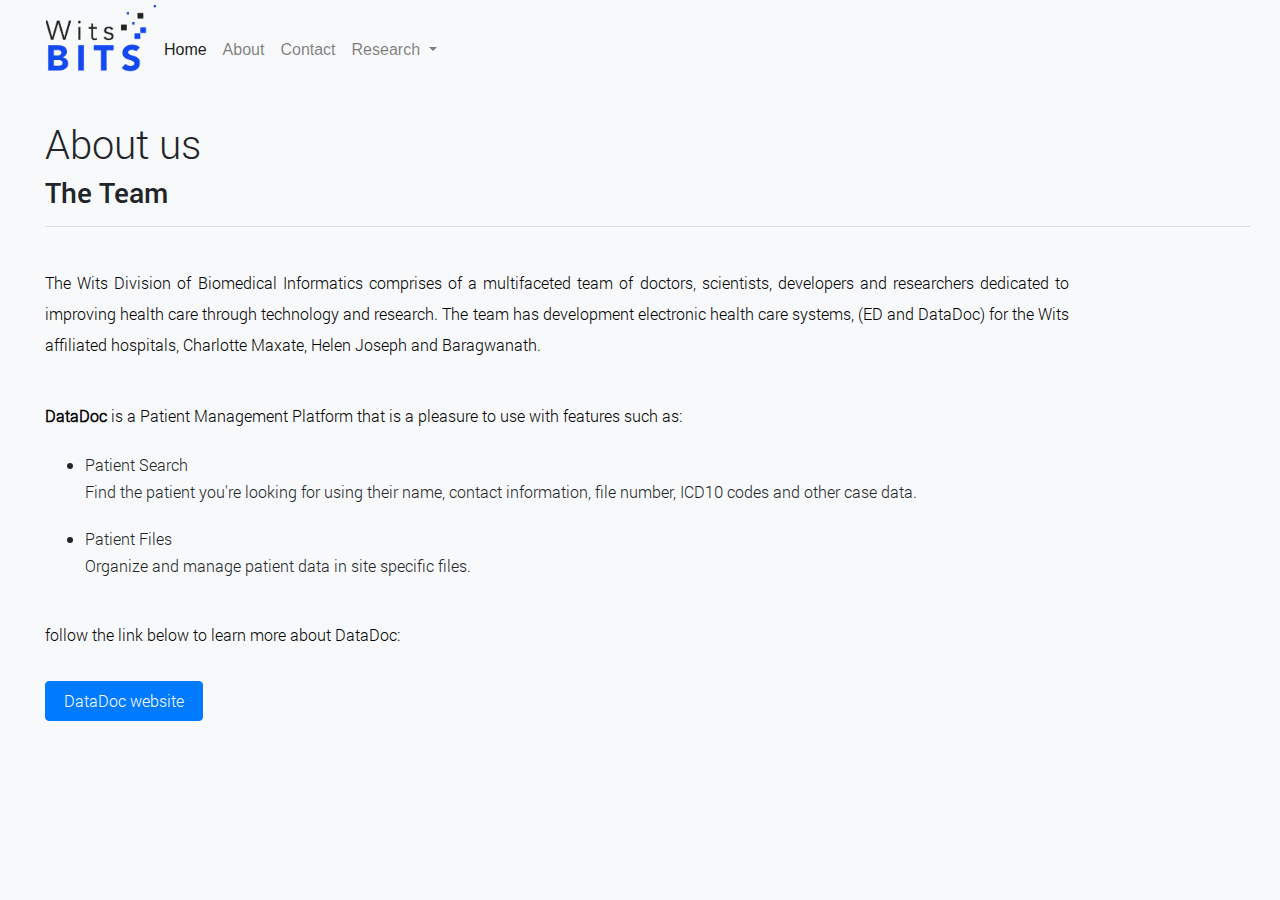
<file: about.html>
<!DOCTYPE html>
<html>

<head>
  <meta name=" theme-color" content="#f8f9fa">
  <link rel="stylesheet" href="css/index.css" />
  <link rel="stylesheet" href="css/animate.css" />
  <link rel="icon" href="images/icon.png" />
  <title>WitsBits - About us</title>
  <script type="text/javascript" src="js/Jquery.js"></script>
  <script type="text/javascript" src="js/index.js"></script>
  <meta name="theme-color" content="#063C56" />
  <meta name="viewport" content="width=device-width, initial-scale=1.0">
  <!--bootstrap-->
  <link rel="stylesheet" href="https://stackpath.bootstrapcdn.com/bootstrap/4.4.1/css/bootstrap.min.css"
    integrity="sha384-Vkoo8x4CGsO3+Hhxv8T/Q5PaXtkKtu6ug5TOeNV6gBiFeWPGFN9MuhOf23Q9Ifjh" crossorigin="anonymous">
  <script src="https://code.jquery.com/jquery-3.4.1.slim.min.js"
    integrity="sha384-J6qa4849blE2+poT4WnyKhv5vZF5SrPo0iEjwBvKU7imGFAV0wwj1yYfoRSJoZ+n" crossorigin="anonymous">
  </script>
  <script src="https://cdn.jsdelivr.net/npm/popper.js@1.16.0/dist/umd/popper.min.js"
    integrity="sha384-Q6E9RHvbIyZFJoft+2mJbHaEWldlvI9IOYy5n3zV9zzTtmI3UksdQRVvoxMfooAo" crossorigin="anonymous">
  </script>
  <script src="https://stackpath.bootstrapcdn.com/bootstrap/4.4.1/js/bootstrap.min.js"
    integrity="sha384-wfSDF2E50Y2D1uUdj0O3uMBJnjuUD4Ih7YwaYd1iqfktj0Uod8GCExl3Og8ifwB6" crossorigin="anonymous">
  </script>
  <!-- Global site tag (gtag.js) - Google Analytics -->
  <script async src="https://www.googletagmanager.com/gtag/js?id=UA-151911858-1"></script>
  <script>
    window.dataLayer = window.dataLayer || [];

    function gtag() {
      dataLayer.push(arguments);
    }
    gtag('js', new Date());

    gtag('config', 'UA-151911858-1');
  </script>

</head>

<body>

  <div id="Content">

    <!--navigation bar-->
    <nav class="navbar navbar-expand-lg navbar-light bg-light">
      <!-- <a class="navbar-brand" href="#">Navbar</a> -->
      <a href="index.html"><img src="images/logo-stacked.png" alt="WitsBITS Stacked logo" class="logo"></a>
      <button class="navbar-toggler" type="button" data-toggle="collapse" data-target="#navbarNavDropdown"
        aria-controls="navbarNavDropdown" aria-expanded="false" aria-label="Toggle navigation">
        <span class="navbar-toggler-icon"></span>
      </button>
      <div class="collapse navbar-collapse" id="navbarNavDropdown">
        <ul class="navbar-nav">
          <li class="nav-item active">
            <a class="nav-link" href="index.html">Home<span class="sr-only">(current)</span></a>
          </li>
          <li class="nav-item">
            <a class="nav-link" href="about.html">About</a>
          </li>
          <li class="nav-item">
            <a class="nav-link" href="Contact.html">Contact</a>
          </li>
          <li class="nav-item dropdown">
            <a class="nav-link dropdown-toggle" href="#" id="navbarDropdownMenuLink" role="button"
              data-toggle="dropdown" aria-haspopup="true" aria-expanded="false">
              Research
            </a>
            <div class="dropdown-menu" aria-labelledby="navbarDropdownMenuLink">
              <a class="dropdown-item" href="clinical.html">Clinical Research</a>
              <a class="dropdown-item" href="research.html">Research Informatics</a>
              <!-- <a class="dropdown-item" href="#">Something else here</a> -->
            </div>
          </li>
        </ul>
      </div>
    </nav>

    <!--  <div class="topBar"> 
            <div class="wrapper">
                <img src="images/logo-horisontal.png" class="logo">
                <div id="dropdown">
                    <button id="mobileMenu">Menu</button>
                    <ul id='menu'>
                        <li onclick='document.location = "index.html" '>Home</li>
                        <li class='current'>About</li>
                        <li onclick='document.location = "clinical.html" '>Clinical</li>
                        <li  onclick='document.location = "research.html" '>Research</li>
                        <li  onclick='document.location = "Contact.html" '>Contact</li>
                    </ul>
                </div>
            </div>
        </div>-->

    <div class="wrapper">

      <div id="Research">
        <p></p>
        <h1 class="sliderTitle aboutHeading">About us</h1>
        <h3>The Team</h3>
        <hr>
        <p class="normalText">
          The Wits Division of Biomedical Informatics comprises of a multifaceted team of doctors, scientists,
          developers and researchers dedicated to
          improving health care through technology and
          research.
          The team has development electronic
          health care systems, (ED and DataDoc) for the Wits affiliated hospitals,
          Charlotte Maxate, Helen Joseph and Baragwanath.
        </p>

        <p class="normalText">
          <b>DataDoc</b> is a Patient Management Platform that is a pleasure to use with features such as:<br />

          <ul>
            <li>Patient Search</li>
            Find the patient you're looking for using their name, contact information, file number, ICD10 codes and
            other case data.
            <li>Patient Files</li>
            Organize and manage patient data in site specific files.
          </ul>
        </p>

        <p class="normalText">
          follow the link below to learn more about DataDoc:<br /><br />
          <a href="https://www.ebisu.co.za/" target="_blank"><button class="btn btn-primary">DataDoc
              website</button></a><br /><br /><br />
        </p>
      </div>



    </div>
  </div>

</body>

</html>
</file>
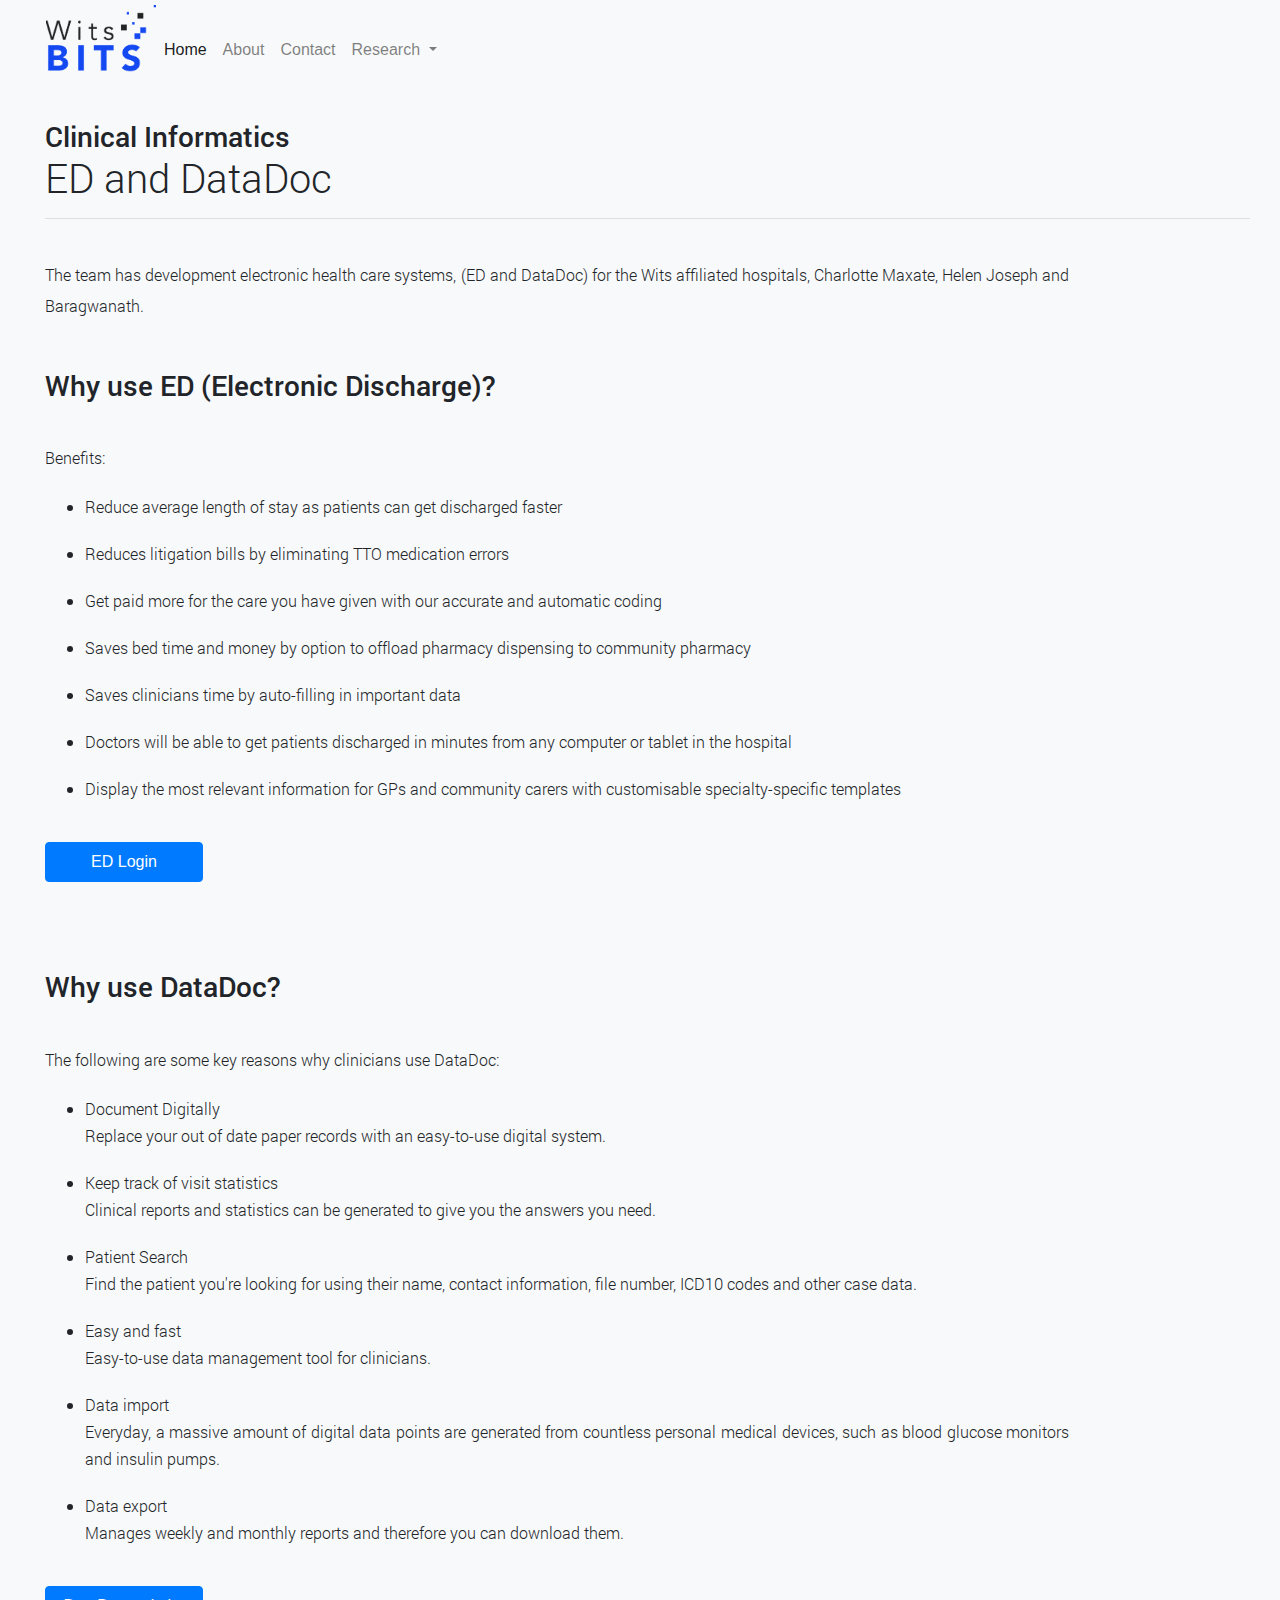
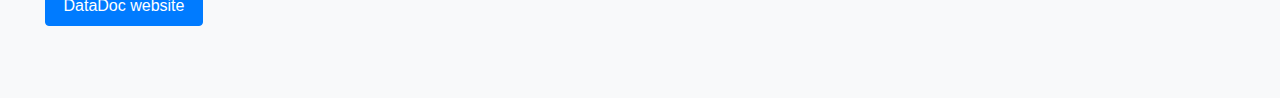
<file: clinical.html>
<!DOCTYPE html>
<html>

<head>
    <meta name=" theme-color" content="#f8f9fa">
    <link rel="stylesheet" href="css/index.css" />
    <link rel="stylesheet" href="css/animate.css" />
    <link rel="icon" href="images/icon.png" />
    <title>WitsBits - Clinical Informatics</title>
    <script type="text/javascript" src="js/Jquery.js"></script>
    <script type="text/javascript" src="js/index.js"></script>
    <meta name="theme-color" content="#063C56" />
    <meta name="viewport" content="width=device-width, initial-scale=1.0">
    <!--bootstrap-->
    <link rel="stylesheet" href="https://stackpath.bootstrapcdn.com/bootstrap/4.4.1/css/bootstrap.min.css"
        integrity="sha384-Vkoo8x4CGsO3+Hhxv8T/Q5PaXtkKtu6ug5TOeNV6gBiFeWPGFN9MuhOf23Q9Ifjh" crossorigin="anonymous">
    <script src="https://code.jquery.com/jquery-3.4.1.slim.min.js"
        integrity="sha384-J6qa4849blE2+poT4WnyKhv5vZF5SrPo0iEjwBvKU7imGFAV0wwj1yYfoRSJoZ+n" crossorigin="anonymous">
    </script>
    <script src="https://cdn.jsdelivr.net/npm/popper.js@1.16.0/dist/umd/popper.min.js"
        integrity="sha384-Q6E9RHvbIyZFJoft+2mJbHaEWldlvI9IOYy5n3zV9zzTtmI3UksdQRVvoxMfooAo" crossorigin="anonymous">
    </script>
    <script src="https://stackpath.bootstrapcdn.com/bootstrap/4.4.1/js/bootstrap.min.js"
        integrity="sha384-wfSDF2E50Y2D1uUdj0O3uMBJnjuUD4Ih7YwaYd1iqfktj0Uod8GCExl3Og8ifwB6" crossorigin="anonymous">
    </script>
    <!-- Global site tag (gtag.js) - Google Analytics -->
    <script async src="https://www.googletagmanager.com/gtag/js?id=UA-151911858-1"></script>
    <script>
        window.dataLayer = window.dataLayer || [];

        function gtag() {
            dataLayer.push(arguments);
        }
        gtag('js', new Date());

        gtag('config', 'UA-151911858-1');
    </script>
</head>

<body>


    <div id="Content">



        <!--navigation bar-->
        <nav class="navbar navbar-expand-lg navbar-light bg-light">
            <!-- <a class="navbar-brand" href="#">Navbar</a> -->
            <a href="index.html"><img src="images/logo-stacked.png" alt="WitsBITS Stacked logo" class="logo"></a>
            <button class="navbar-toggler" type="button" data-toggle="collapse" data-target="#navbarNavDropdown"
                aria-controls="navbarNavDropdown" aria-expanded="false" aria-label="Toggle navigation">
                <span class="navbar-toggler-icon"></span>
            </button>
            <div class="collapse navbar-collapse" id="navbarNavDropdown">
                <ul class="navbar-nav">
                    <li class="nav-item active">
                        <a class="nav-link" href="#">Home<span class="sr-only">(current)</span></a>
                    </li>
                    <li class="nav-item">
                        <a class="nav-link" href="about.html">About</a>
                    </li>
                    <li class="nav-item">
                        <a class="nav-link" href="Contact.html">Contact</a>
                    </li>
                    <li class="nav-item dropdown">
                        <a class="nav-link dropdown-toggle" href="#" id="navbarDropdownMenuLink" role="button"
                            data-toggle="dropdown" aria-haspopup="true" aria-expanded="false">
                            Research
                        </a>
                        <div class="dropdown-menu" aria-labelledby="navbarDropdownMenuLink">
                            <a class="dropdown-item" href="clinical.html">Clinical Research</a>
                            <a class="dropdown-item" href="research.html">Research Informatics</a>
                            <!-- <a class="dropdown-item" href="#">Something else here</a> -->
                        </div>
                    </li>
                </ul>
            </div>
        </nav>



        <div class="wrapper">

            <div id="Research">
                <p></p>
                <h3>Clinical Informatics</h3>
                <h1>ED and DataDoc</h1>
                <hr>
                <p>
                    The team has development electronic
                    health care systems, (ED and DataDoc) for the Wits affiliated hospitals,
                    Charlotte Maxate, Helen Joseph and Baragwanath.
                </p><br /><br />


                <h3>Why use ED (Electronic Discharge)?</h3>
                <p>

                    Benefits:
                    <ul>
                        <li>Reduce average length of stay as patients can get discharged faster</li>

                        <li>Reduces litigation bills by eliminating TTO medication errors</li>

                        <li>Get paid more for the care you have given with our accurate and automatic coding</li>

                        <li>Saves bed time and money by option to offload pharmacy dispensing to community pharmacy</li>

                        <li>Saves clinicians time by auto-filling in important data</li>

                        <li>Doctors will be able to get patients discharged in minutes from any computer or tablet in
                            the hospital</li>

                        <li>Display the most relevant information for GPs and community carers with customisable
                            specialty-specific templates</li>
                    </ul>

                    <br>
                    <a href="https://dischargedb.core.wits.ac.za/" target="_blank"><button class="btn btn-primary">ED
                            Login</button></a>
                </p>
                <br /><br />

                <h3>Why use DataDoc?</h3>
                <p>
                    The following are some key reasons why clinicians use DataDoc:
                    <ul>

                        <li>Document Digitally</li>
                        Replace your out of date paper records with an easy-to-use digital system.

                        <li>Keep track of visit statistics</li>
                        Clinical reports and statistics can be generated to give you the answers you need.

                        <li>Patient Search</li>
                        Find the patient you're looking for using their name, contact information, file number, ICD10
                        codes and other case data.

                        <li>Easy and fast</li>
                        Easy-to-use data management tool for clinicians.

                        <li>Data import</li>
                        Everyday, a massive amount of digital data points are generated from countless personal medical
                        devices, such as blood glucose monitors and insulin pumps.

                        <li>Data export</li>
                        Manages weekly and monthly reports and therefore you can download them.
                    </ul>

                    <br />
                    <a href="https://www.ebisu.co.za/" target="_blank"><button class="btn btn-primary">DataDoc
                            website</button></a><br /><br /><br /><br />
                </p>
            </div>



        </div>
    </div>

</body>

</html>
</file>
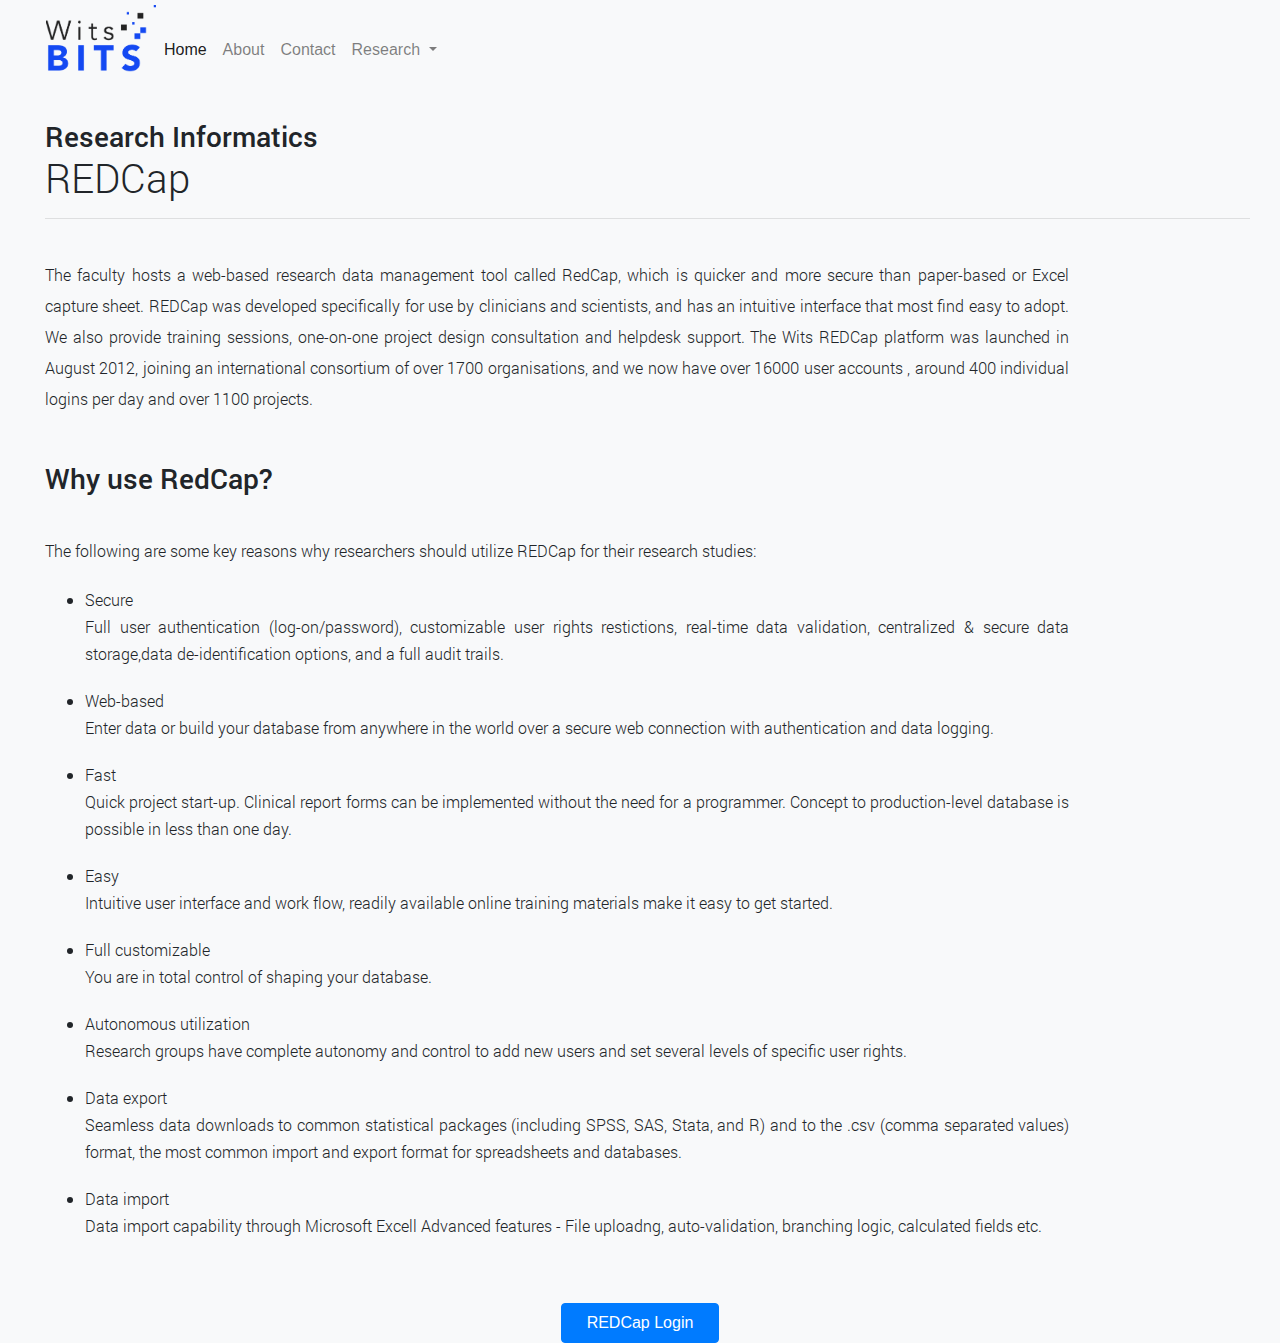
<file: research.html>
<!DOCTYPE html>
<html>

<head>
    <meta name=" theme-color" content="#f8f9fa">
    <link rel="stylesheet" href="css/index.css" />
    <link rel="stylesheet" href="css/animate.css" />
    <link rel="icon" href="images/icon.png" />
    <title>WitsBits -Research Informatics</title>
    <script type="text/javascript" src="js/Jquery.js"></script>
    <script type="text/javascript" src="js/index.js"></script>
    <meta name="theme-color" content="#063C56" />
    <meta name="viewport" content="width=device-width, initial-scale=1.0">
    <!--bootstrap-->
    <link rel="stylesheet" href="https://stackpath.bootstrapcdn.com/bootstrap/4.4.1/css/bootstrap.min.css"
        integrity="sha384-Vkoo8x4CGsO3+Hhxv8T/Q5PaXtkKtu6ug5TOeNV6gBiFeWPGFN9MuhOf23Q9Ifjh" crossorigin="anonymous">
    <script src="https://code.jquery.com/jquery-3.4.1.slim.min.js"
        integrity="sha384-J6qa4849blE2+poT4WnyKhv5vZF5SrPo0iEjwBvKU7imGFAV0wwj1yYfoRSJoZ+n" crossorigin="anonymous">
    </script>
    <script src="https://cdn.jsdelivr.net/npm/popper.js@1.16.0/dist/umd/popper.min.js"
        integrity="sha384-Q6E9RHvbIyZFJoft+2mJbHaEWldlvI9IOYy5n3zV9zzTtmI3UksdQRVvoxMfooAo" crossorigin="anonymous">
    </script>
    <script src="https://stackpath.bootstrapcdn.com/bootstrap/4.4.1/js/bootstrap.min.js"
        integrity="sha384-wfSDF2E50Y2D1uUdj0O3uMBJnjuUD4Ih7YwaYd1iqfktj0Uod8GCExl3Og8ifwB6" crossorigin="anonymous">
    </script>
    <!-- Global site tag (gtag.js) - Google Analytics -->
    <script async src="https://www.googletagmanager.com/gtag/js?id=UA-151911858-1"></script>
    <script>
        window.dataLayer = window.dataLayer || [];

        function gtag() {
            dataLayer.push(arguments);
        }
        gtag('js', new Date());

        gtag('config', 'UA-151911858-1');
    </script>

</head>

<body>


    <div id="Content">
        <!--navigation bar-->
        <nav class="navbar navbar-expand-lg navbar-light bg-light">
            <!-- <a class="navbar-brand" href="#">Navbar</a> -->
            <a href="index.html"><img src="images/logo-stacked.png" alt="WitsBITS Stacked logo" class="logo"></a>
            <button class="navbar-toggler" type="button" data-toggle="collapse" data-target="#navbarNavDropdown"
                aria-controls="navbarNavDropdown" aria-expanded="false" aria-label="Toggle navigation">
                <span class="navbar-toggler-icon"></span>
            </button>
            <div class="collapse navbar-collapse" id="navbarNavDropdown">
                <ul class="navbar-nav">
                    <li class="nav-item active">
                        <a class="nav-link" href="index.html">Home<span class="sr-only">(current)</span></a>
                    </li>
                    <li class="nav-item">
                        <a class="nav-link" href="about.html">About</a>
                    </li>
                    <li class="nav-item">
                        <a class="nav-link" href="Contact.html">Contact</a>
                    </li>
                    <li class="nav-item dropdown">
                        <a class="nav-link dropdown-toggle" href="#" id="navbarDropdownMenuLink" role="button"
                            data-toggle="dropdown" aria-haspopup="true" aria-expanded="false">
                            Research
                        </a>
                        <div class="dropdown-menu" aria-labelledby="navbarDropdownMenuLink">
                            <a class="dropdown-item" href="clinical.html">Clinical Research</a>
                            <a class="dropdown-item" href="research.html">Research Informatics</a>
                            <!-- <a class="dropdown-item" href="#">Something else here</a> -->
                        </div>
                    </li>
                </ul>
            </div>
        </nav>

        <div class="wrapper">

            <div id="Research">
                <p></p>
                <h3>Research Informatics</h3>
                <h1>REDCap</h1>
                <hr>
                <p>
                    The faculty hosts a web-based research data
                    management tool called RedCap, which is quicker
                    and more secure than paper-based or Excel
                    capture sheet.

                    REDCap was developed specifically for use
                    by clinicians and scientists, and has an intuitive
                    interface that most find easy to adopt. We also
                    provide training sessions, one-on-one project
                    design consultation and helpdesk support.

                    The Wits REDCap platform was launched in
                    August 2012, joining an international consortium
                    of over 1700 organisations, and we now have over
                    16000 user accounts , around 400 individual logins
                    per day and over 1100 projects.
                    <br />

                </p>
                <br />
                <br />

                <h3>Why use RedCap?</h3>
                <p>
                    The following are some key reasons why researchers should utilize REDCap for their research studies:
                    <ul>
                        <li>Secure</li>
                        Full user authentication (log-on/password), customizable user rights restictions, real-time data
                        validation, centralized & secure data storage,data de-identification options, and a full audit
                        trails.

                        <li>Web-based</li>
                        Enter data or build your database from anywhere in the world over a secure web connection with
                        authentication and data logging.

                        <li>Fast</li>
                        Quick project start-up. Clinical report forms can be implemented without the need for a
                        programmer. Concept to production-level database is possible in less than one day.

                        <li>Easy</li>
                        Intuitive user interface and work flow, readily available online training materials make it easy
                        to get started.

                        <li>Full customizable</li>
                        You are in total control of shaping your database.

                        <li>Autonomous utilization</li>
                        Research groups have complete autonomy and control to add new users and set several levels of
                        specific user rights.

                        <li>Data export</li>
                        Seamless data downloads to common statistical packages (including SPSS, SAS, Stata, and R) and
                        to the .csv (comma separated values) format, the most common import and export format for
                        spreadsheets and databases.

                        <li>Data import</li>
                        Data import capability through Microsoft Excell Advanced features - File uploadng,
                        auto-validation, branching logic, calculated fields etc.
                    </ul>

                </p>
            </div>

            <br />
            <p><a href="https://redcap.core.wits.ac.za/redcap/" target="_blank"><button class="btn btn-primary">REDCap
                        Login</button></a></p>

        </div>
    </div>

</body>

</html>
</file>
<file: css/index.css>
@charset "UTF-8";
body {
  background-color: #f8f9fa !important;
}

@font-face {
  font-family: "Main";
  src: url(./Roboto-Light.ttf);
}

@font-face {
  font-family: "Bold";
  src: url(./Roboto-Medium.ttf);
}

@font-face {
  font-family: "HMed";
  src: url(../fonts/HelveticaMedium.ttf);
}

@font-face {
  font-family: "HBold";
  src: url(../fonts/HelveticaBold.ttf);
}

.sliderTitle {
  font-family: "Main";
  float: left;
}

body {
  width: 100%;
  padding: 0px;
  margin: 0px;
  font-family: "Main";
}

.normalText {
  font-family: "Main";
  color: black;
}

.col-sm-8 h1 {
  text-align: left;
  margin-top: 5%;
  line-height: 80px;
  font-size: 50px;
}

.carousel-inner {
  position: fixed;
  width: 100%;
  overflow: scroll;
}

#sliderText {
  text-align: left;
  line-height: 33px;
  margin-top: 15%;
  color: gray;
}

h1,
h2,
h3 {
  font-family: "Bold";
  font-weight: lighter;
}

h3 {
  font-size: 27px;
}

.col-sm-8 h1 {
  text-align: left;
}

#Background {
  width: 100%;
  height: 100%;
  position: absolute;
}

#Background div {
  width: 544px;
  height: 100%;
  background: url(../images/bluebackground.png);
  background-size: cover;
  background-position: 0px -4px;
  float: right;
}

#Background .blueMenu {
  height: 90px !important;
}

#Content {
  width: 100%;
  height: 100%;
  position: absolute;
  text-align: -webkit-center;
  text-align: -moz-center;
  background: #f8f9fa;
}

.topBar {
  width: 100%;
  height: 90px;
  box-shadow: -5px -4px 5px #00000045, 0 1px 5px #00000038;
  -webkit-box-shadow: -5px -4px 5px #00000045, 0 1px 5px #00000038;
}

div#carouselExampleControls {
  width: 100%;
  height: 100%;
  background: #f8f9fa;
}

.carousel-control-next-icon,
.carousel-control-prev-icon {
  width: unset;
  height: unset;
}

.carousel-control-next-icon:before {
  content: '▶';
  font-size: 55px;
  color: black;
}

.carousel-control-prev-icon:before {
  content: '←';
  font-size: 55px;
  color: black;
}

.card {
  border: 0px !important;
}

i {
  color: black;
  font-size: 20px;
}

.aboutHeading {
  width: 100%;
}

#space {
  margin-top: 30%;
}

.logo {
  height: 70px;
  float: left;
  margin-left: 30px;
}

ul.navbar-nav {
  margin-top: 20px;
}

button.btn.btn-outline-success.workshopBtn {
  width: 200px;
}

.wrapper {
  width: 1260px;
}

@media screen and (max-width: 1280px) {
  .wrapper {
    width: 1220px;
  }
}

#menu {
  padding: 0px;
  margin: 0px;
  float: right;
}

#menu li {
  display: inline-block;
  margin-top: 30px;
  margin-left: 15px;
  cursor: pointer;
  color: white;
}

#menu li:hover {
  color: #12C97A;
}

#menu .current {
  color: #12C97A !important;
}

.slider {
  float: left;
  margin-top: 60px;
}

.slider p,
.slider h1,
.slider h3 {
  margin: 0px 0px 5px 0px;
  text-align: left;
}

.slider p {
  line-height: 27px;
}

.slider hr {
  width: 100px;
  height: 2px;
  background: #12C97A;
  border: 0px;
  float: left;
}

button {
  margin-top: 47px;
  width: 158px;
  height: 40px;
  border: 0px;
  border-radius: 100px;
  color: white;
  outline: none;
  cursor: pointer;
  background: #12C97A;
}

.researchBtn {
  background: #5C737F;
  margin-left: 25px;
}

.countCircles {
  width: 20%;
  height: 40px;
  display: -webkit-box;
  display: -ms-flexbox;
  display: flex;
  margin-top: 40px;
}

.countCircles div {
  width: 5px;
  height: 5px;
  border: 0.5px solid #5C737F;
  margin-left: 5px;
  border-radius: 10px;
}

#circle1 {
  background: #5C737F;
}

#contactBlock {
  width: 669px;
  height: 420px;
  margin-top: 60px;
  -webkit-box-shadow: -5px -4px 5px #00000045, 0 1px 5px #00000038;
          box-shadow: -5px -4px 5px #00000045, 0 1px 5px #00000038;
  background: white;
  float: right;
  border-radius: 5px;
  margin-right: 50px;
}

#contactBlock div {
  width: 40%;
  height: inherit;
  float: right;
  background: #063C56;
}

#contactBlock div h3 {
  font-size: 20px;
  color: #12C97A;
  font-weight: lighter;
  text-align: left;
  margin-left: 25px;
  margin-bottom: 5px;
}

#contactBlock div p {
  color: white;
  font-size: 13px;
  text-align: left;
  margin-left: 25px;
  margin-top: 0px;
}

#contactBlock form {
  float: left;
  text-align: left;
  margin-left: 25px;
}

#contactBlock form input {
  height: 40px;
  width: 318px;
  border: 0px;
  border-bottom: 1px solid #063C56;
  margin-bottom: 26px;
  outline: none;
  padding-left: 5px;
  color: #063C56;
}

#contactBlock form textarea {
  width: 318px;
  color: #063C56;
  padding-left: 5px;
  border: 0px;
  border-bottom: 1px solid #063C56;
  outline: none;
  height: 100px;
}

#contactBlock form button {
  background: #063C56;
}

#contactBlock form p {
  color: #063C56;
}

#mobileMenu {
  display: none;
}

#Research,
#Clinical {
  text-align: left;
  margin-left: 15px;
}

#Research h3,
#Clinical h3 {
  margin-bottom: 0px;
  margin-top: 0px;
}

#Research h1,
#Clinical h1 {
  margin-top: 0px;
  font-family: "Main";
}

#Research p,
#Clinical p {
  margin-bottom: 0px;
  margin-top: 40px;
  width: 85%;
  line-height: 31px;
  text-align: justify;
  font-family: "Main";
}

#Research ul,
#Clinical ul {
  line-height: 27px;
  width: 85%;
  text-align: justify;
  font-family: "Main";
}

#Research ul li,
#Clinical ul li {
  margin-top: 20px;
}

.w3-modal {
  z-index: 9999 !important;
}

/*navigation*/
nav.navbar.navbar-expand-lg.navbar-light.bg-light {
  height: 80px;
}

.w3-third.card {
  padding: 0px !important;
}

div#navbarNavDropdown {
  background: #f8f9fa;
  z-index: 99;
}
@media screen and (max-width: 1200px) {
  .logo {
    margin-top: 0px;
    height: 62px;
  }
  .form-inline {
    background: #f8f9fa;
    z-index: 99;
  }
  .wrapper {
    width: 100%;
  }
  #Research p,
  #Research ul {
    width: 85%;
  }
  #Background div {
    width: 100%;
    background: url(../images/mobileBackground.png);
    background-size: cover;
  }
  #mobileMenu {
    display: inline-block;
  }
  #menu {
    display: none;
  }
  .slider {
    margin-left: 30px;
  }
  .researchBtn {
    background: #063C56;
    color: white;
  }
  .navRedCapBtn {
    width: 150px;
  }
  .slider p {
    font-size: 13px;
  }
  .slider h1 {
    color: #12C97A;
    font-size: 20px;
  }
  #mobileMenu {
    display: inline-block;
    float: right;
    margin-top: 28px;
    margin-right: 30px;
  }
  .countCircles {
    margin-top: 72px;
  }
  .slider button {
    float: left;
  }
  button {
    width: 120px;
    height: 35px;
  }
  #contactBlock {
    width: 100%;
    float: left;
  }
  #contactBlock form {
    float: unset;
  }
  #contactBlock div {
    width: 100%;
    height: 254px;
    padding-top: 20px;
    margin-top: 20px;
  }
  #menu li {
    display: block;
  }
  #menu {
    padding: 0px 22px 18px 0px;
    margin: 0px;
    margin-right: 40px;
    margin-top: 18px;
    background: #235369;
    border-radius: 5px;
    -webkit-box-shadow: -5px -4px 5px #00000045, 0 1px 5px #00000038;
    box-shadow: -5px -4px 5px #00000045, 0 1px 5px #00000038;
    position: unset;
  }
  #dropdown {
    width: 159px;
    height: 90px;
    float: right;
    position: relative;
    z-index: 1;
  }
  #dropdown:hover #menu {
    display: block;
  }
}

@media (max-width: 800px) {
  .col-sm-8 h1 {
    font-size: 23px;
    line-height: 49px;
  }
  #Content {
    position: unset;
  }
}
/*# sourceMappingURL=index.css.map */
</file>
